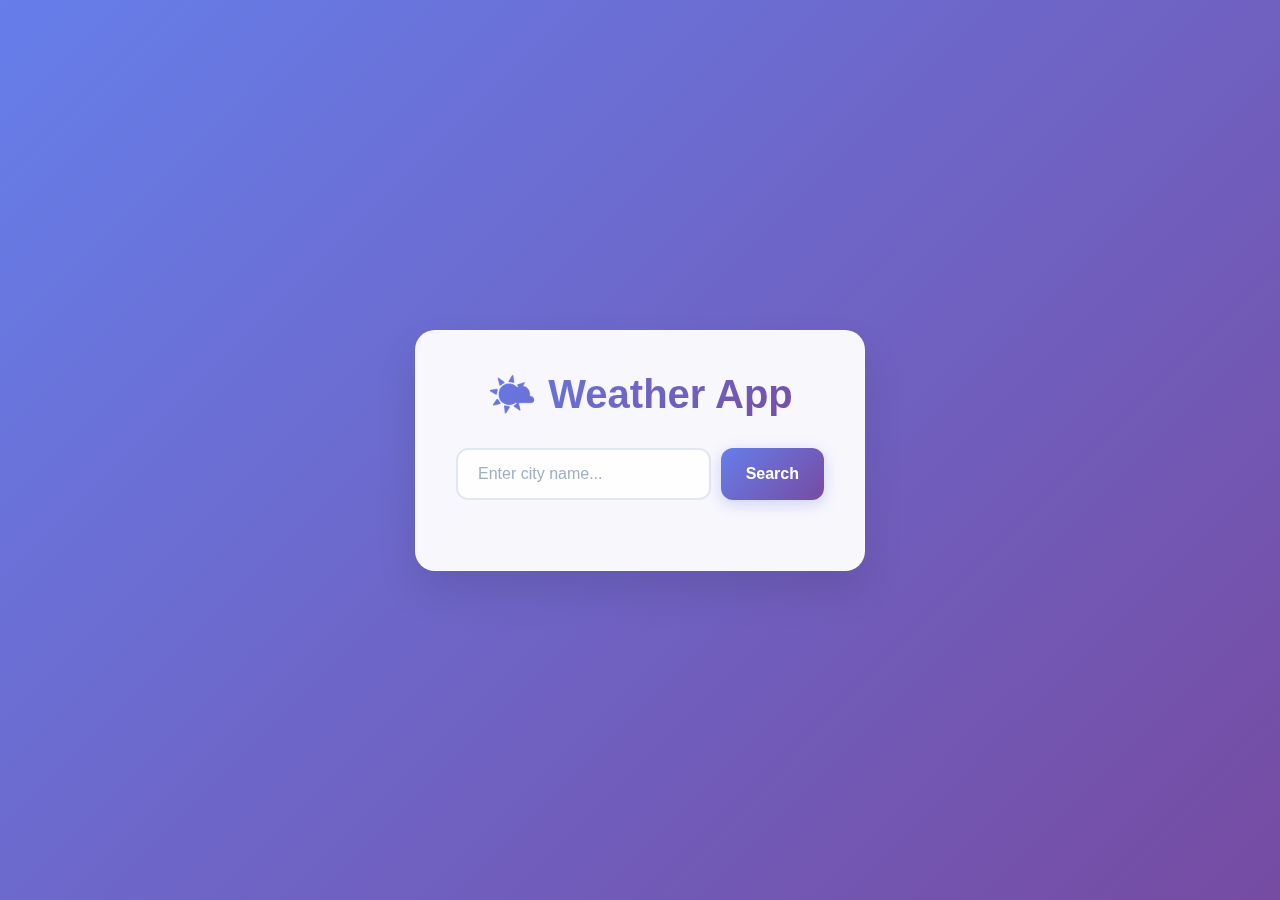
<file: index.html>
<!DOCTYPE html>
<html lang="en">
<head>
    <meta charset="UTF-8">
    <meta name="viewport" content="width=device-width, initial-scale=1.0">
    <title>Weather App</title>
    <link rel="stylesheet" href="style.css">
</head>
<body>
    <div class="container">
        <h1>🌤️ Weather App</h1>
        <div class="search-container">
            <input type="text" id="cityInput" placeholder="Enter city name...">
            <button id="getWeatherBtn">Search</button>
        </div>
        <div id="weatherResult"></div>
    </div>
    <script src="script.js"></script>
</body>
</html>
</file>
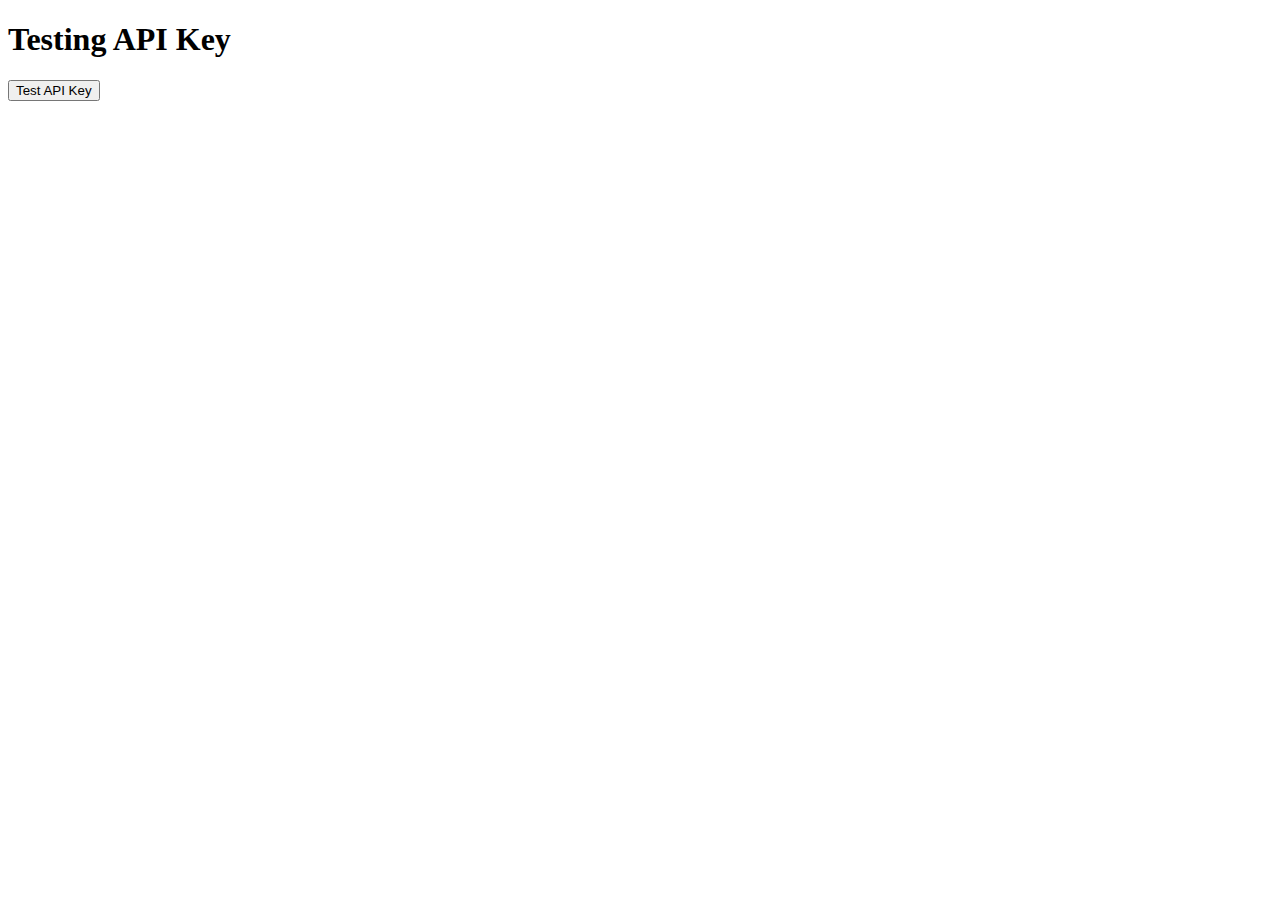
<file: test-api.html>
<!DOCTYPE html>
<html lang="en">
<head>
    <meta charset="UTF-8">
    <meta name="viewport" content="width=device-width, initial-scale=1.0">
    <title>API Key Test</title>
</head>
<body>
    <h1>Testing API Key</h1>
    <button onclick="testAPI()">Test API Key</button>
    <div id="result"></div>

    <script>
        const apiKey = 'your api key';
        
        function testAPI() {
            const url = `https://api.openweathermap.org/data/2.5/weather?q=London&appid=${apiKey}&units=metric`;
            
            document.getElementById('result').innerText = 'Testing...';
            
            fetch(url)
                .then(response => {
                    console.log('Status:', response.status);
                    return response.json();
                })
                .then(data => {
                    if (data.cod === 401) {
                        document.getElementById('result').innerHTML = 
                            '<strong style="color: red;">❌ Invalid API Key</strong><br>' +
                            'Please check your API key or wait for activation.';
                    } else if (data.cod === 200) {
                        document.getElementById('result').innerHTML = 
                            '<strong style="color: green;">✅ API Key Works!</strong><br>' +
                            `Weather in ${data.name}: ${data.main.temp}°C`;
                    } else {
                        document.getElementById('result').innerHTML = 
                            `<strong style="color: orange;">⚠️ Unexpected Response</strong><br>` +
                            `Code: ${data.cod}<br>Message: ${data.message}`;
                    }
                })
                .catch(err => {
                    document.getElementById('result').innerHTML = 
                        '<strong style="color: red;">❌ Network Error</strong><br>' + err.message;
                });
        }
    </script>
</body>
</html>
</file>
<file: style.css>
* {
    margin: 0;
    padding: 0;
    box-sizing: border-box;
}

body {
    font-family: 'Segoe UI', Tahoma, Geneva, Verdana, sans-serif;
    background: linear-gradient(135deg, #667eea 0%, #764ba2 100%);
    min-height: 100vh;
    display: flex;
    align-items: center;
    justify-content: center;
    padding: 20px;
}

.container {
    background: rgba(255, 255, 255, 0.95);
    backdrop-filter: blur(10px);
    border-radius: 20px;
    padding: 40px;
    box-shadow: 0 20px 40px rgba(0, 0, 0, 0.1);
    text-align: center;
    max-width: 450px;
    width: 100%;
    border: 1px solid rgba(255, 255, 255, 0.2);
}

h1 {
    color: #2d3748;
    font-size: 2.5rem;
    font-weight: 700;
    margin-bottom: 30px;
    background: linear-gradient(135deg, #667eea, #764ba2);
    -webkit-background-clip: text;
    -webkit-text-fill-color: transparent;
    background-clip: text;
}

.search-container {
    display: flex;
    gap: 10px;
    margin-bottom: 30px;
    justify-content: center;
}

input[type="text"] {
    flex: 1;
    padding: 15px 20px;
    border: 2px solid #e2e8f0;
    border-radius: 12px;
    font-size: 16px;
    transition: all 0.3s ease;
    background: rgba(255, 255, 255, 0.9);
    color: #2d3748;
}

input[type="text"]:focus {
    outline: none;
    border-color: #667eea;
    box-shadow: 0 0 0 3px rgba(102, 126, 234, 0.1);
    transform: translateY(-2px);
}

input[type="text"]::placeholder {
    color: #a0aec0;
}

button {
    padding: 15px 25px;
    background: linear-gradient(135deg, #667eea, #764ba2);
    color: white;
    border: none;
    border-radius: 12px;
    cursor: pointer;
    font-size: 16px;
    font-weight: 600;
    transition: all 0.3s ease;
    box-shadow: 0 4px 15px rgba(102, 126, 234, 0.3);
}

button:hover {
    transform: translateY(-2px);
    box-shadow: 0 8px 25px rgba(102, 126, 234, 0.4);
}

button:active {
    transform: translateY(0);
}

#weatherResult {
    margin-top: 30px;
    padding: 25px;
    background: linear-gradient(135deg, #f7fafc, #edf2f7);
    border-radius: 16px;
    border: 1px solid #e2e8f0;
    font-size: 1.1em;
    line-height: 1.6;
    color: #2d3748;
    min-height: 120px;
    display: flex;
    align-items: center;
    justify-content: center;
    transition: all 0.3s ease;
}

#weatherResult:empty {
    display: none;
}

.weather-info {
    text-align: left;
}

.weather-info strong {
    color: #667eea;
    font-size: 1.3em;
    display: block;
    margin-bottom: 10px;
}

.weather-info br {
    margin: 8px 0;
}

/* Loading animation */
.loading {
    display: inline-block;
    width: 20px;
    height: 20px;
    border: 3px solid #f3f3f3;
    border-top: 3px solid #667eea;
    border-radius: 50%;
    animation: spin 1s linear infinite;
}

@keyframes spin {
    0% { transform: rotate(0deg); }
    100% { transform: rotate(360deg); }
}

/* Error styling */
.error {
    color: #e53e3e;
    background: #fed7d7;
    border: 1px solid #feb2b2;
    border-radius: 8px;
    padding: 15px;
}

/* Success styling */
.success {
    background: linear-gradient(135deg, #c6f6d5, #9ae6b4);
    border: 1px solid #68d391;
}

/* Responsive design */
@media (max-width: 480px) {
    .container {
        padding: 30px 20px;
        margin: 10px;
    }
    
    h1 {
        font-size: 2rem;
    }
    
    .search-container {
        flex-direction: column;
    }
    
    button {
        width: 100%;
    }
}

/* Weather icon styles */
.weather-icon {
    font-size: 3rem;
    margin: 10px 0;
    display: block;
}

/* Temperature highlight */
.temp-highlight {
    font-size: 2.5rem;
    font-weight: 700;
    color: #667eea;
    display: block;
    margin: 10px 0;
}
</file>
